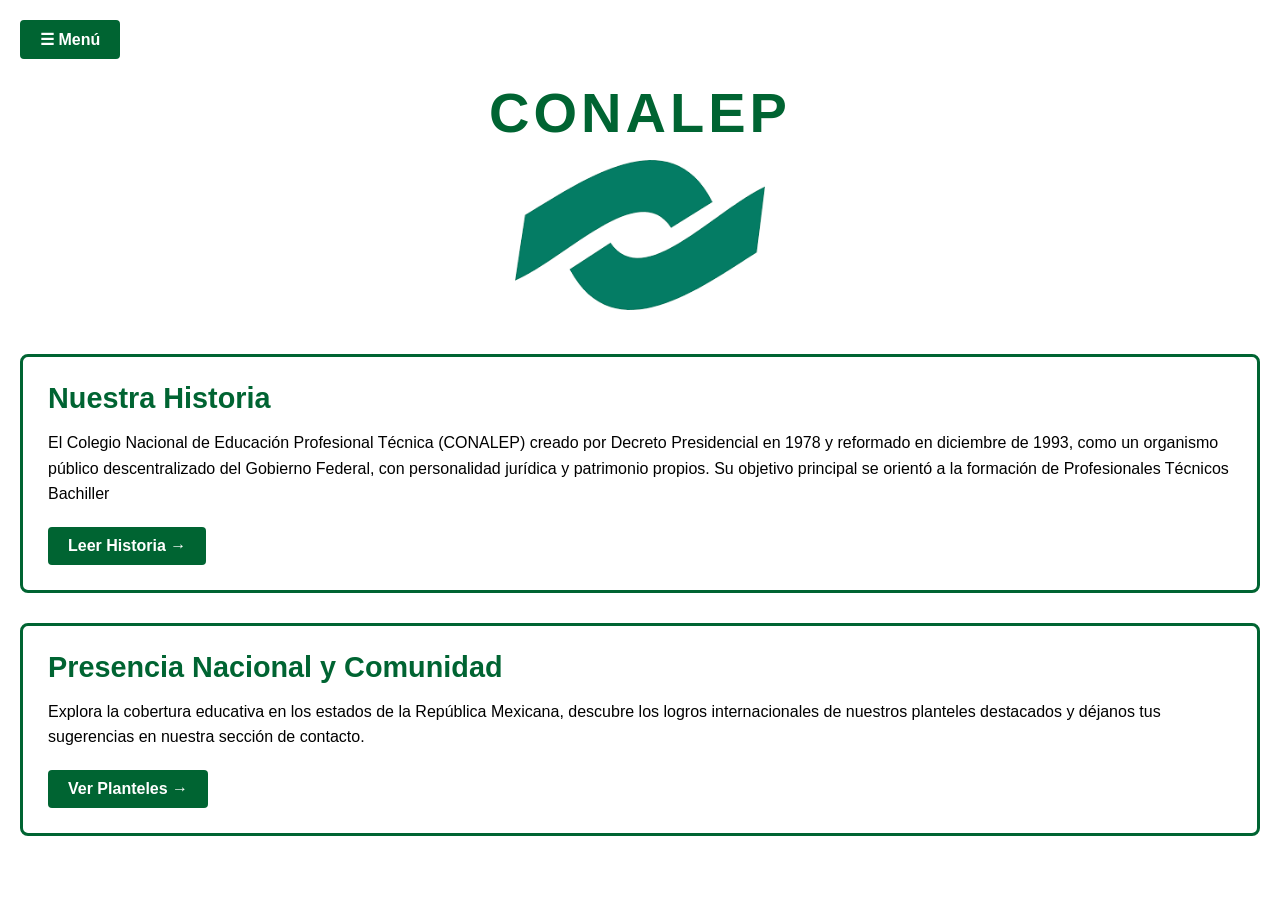
<file: index.html>
<!DOCTYPE html>
<html lang="es">
<head>
    <meta charset="UTF-8">
    <meta name="viewport" content="width=device-width, initial-scale=1.0">
    <title>CONALEP - Inicio</title>
    <link rel="stylesheet" href="style-index.css">
</head>
<body>

    <!-- Menú Superior Izquierda -->
    <nav class="menu-contenedor">
        <button class="menu-boton" id="btnMenu">☰ Menú</button>
        <ul class="menu-lista" id="listaMenu">
            <li><a href="index.html">Inicio</a></li>
            <li><a href="historia.html">Historia</a></li>
            <li><a href="planteles.html">Planteles y Sugerencias</a></li>
        </ul>
    </nav>

    <!-- Encabezado Principal Centrado -->
    <header class="encabezado-principal">
        <h1>CONALEP</h1>
        <!-- Logo oficial del CONALEP en formato SVG responsivo utilizando solo verde y blanco -->
        <img src="logo.png" alt="Logo del conalep" class="logo">
    </header>

    <!-- Contenido Resumen -->
    <main class="contenido-centro">
        <section class="tarjeta-resumen">
            <h2>Nuestra Historia</h2>
            <p>El Colegio Nacional de Educación Profesional Técnica (CONALEP) creado por Decreto Presidencial en 1978 y reformado en diciembre de 1993, como un organismo público descentralizado del Gobierno Federal, con personalidad jurídica y patrimonio propios. Su objetivo principal se orientó a la formación de Profesionales Técnicos Bachiller</p>
            <a href="historia.html" class="enlace-conalep">Leer Historia →</a>
        </section>

        <section class="tarjeta-resumen">
            <h2>Presencia Nacional y Comunidad</h2>
            <p>Explora la cobertura educativa en los estados de la República Mexicana, descubre los logros internacionales de nuestros planteles destacados y déjanos tus sugerencias en nuestra sección de contacto.</p>
            <a href="planteles.html" class="enlace-conalep">Ver Planteles →</a>
        </section>
    </main>

    <script src="script-index.js"></script>
</body>
</html>
</file>
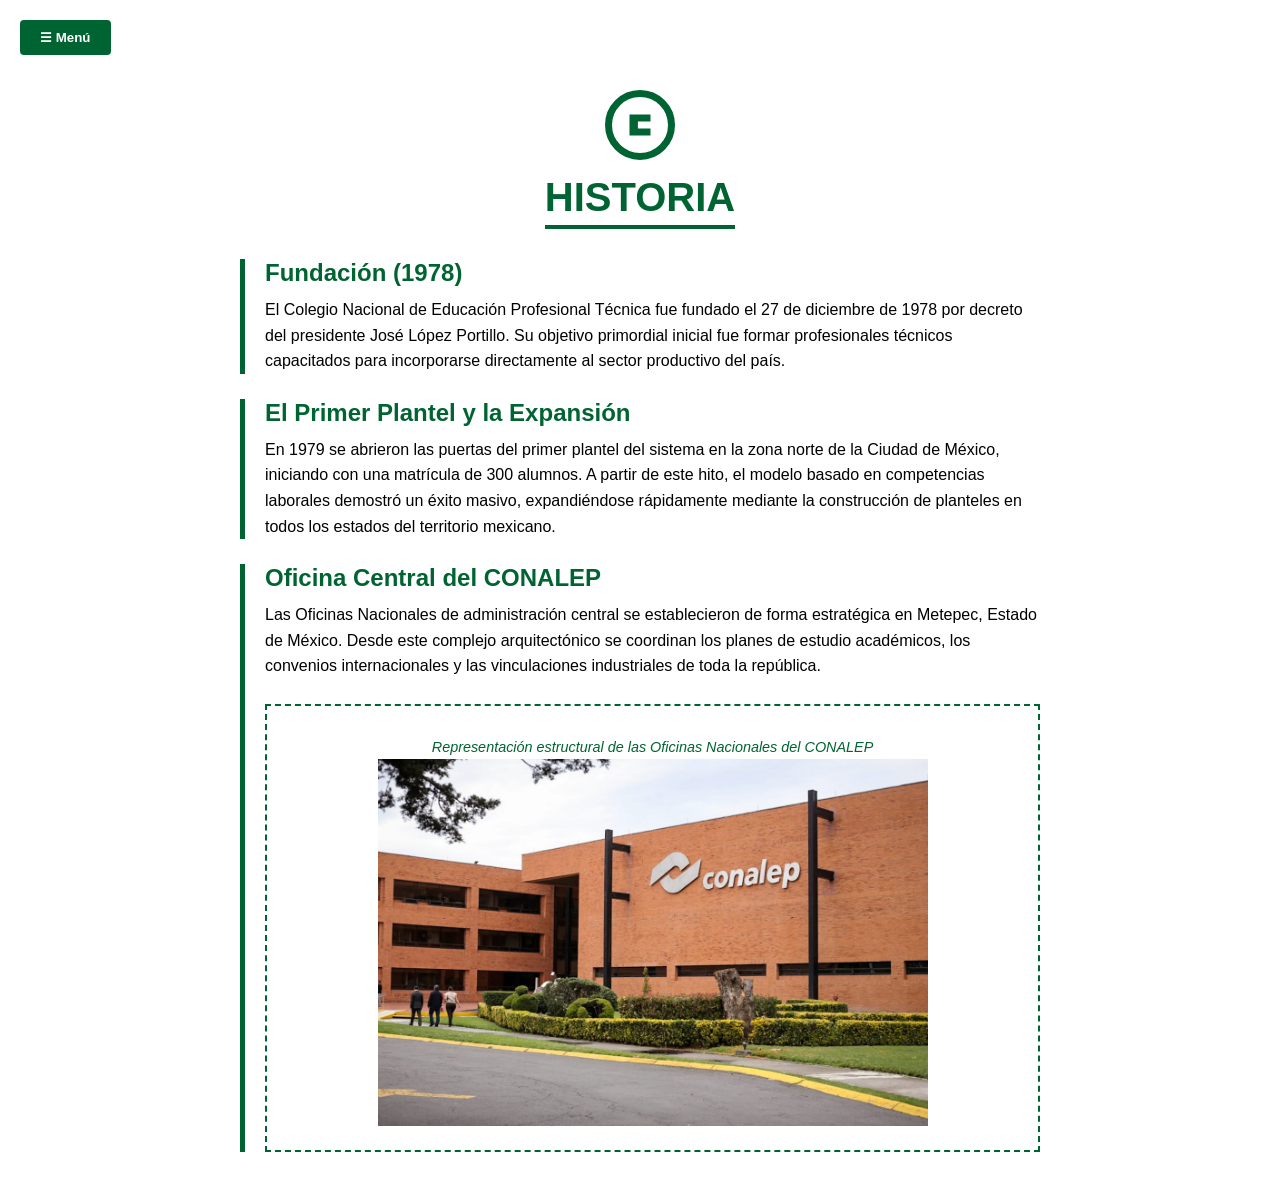
<file: historia.html>
<!DOCTYPE html>
<html lang="es">
<head>
    <meta charset="UTF-8">
    <meta name="viewport" content="width=device-width, initial-scale=1.0">
    <title>CONALEP - Historia</title>
    <link rel="stylesheet" href="style-historia.css">
</head>
<body>

    <nav class="menu-contenedor">
        <button class="menu-boton" id="btnMenu">☰ Menú</button>
        <ul class="menu-lista" id="listaMenu">
            <li><a href="index.html">Inicio</a></li>
            <li><a href="historia.html">Historia</a></li>
            <li><a href="planteles.html">Planteles y Sugerencias</a></li>
        </ul>
    </nav>

    <header class="encabezado-paginas">
        <div class="logo-mini-izq">
            <svg viewBox="0 0 100 100" xmlns="http://w3.org">
                <circle cx="50" cy="50" r="45" stroke="#006432" stroke-width="10" fill="none"/>
                <path d="M35 35 H65 V45 H47 V55 H65 V65 H35 Z" fill="#006432"/>
            </svg>
        </div>
        <h1 class="titulo-pagina">Historia</h1>
    </header>

    <main class="contenedor-historia">
        <article class="bloque-texto">
            <h2>Fundación (1978)</h2>
            <p>El Colegio Nacional de Educación Profesional Técnica fue fundado el 27 de diciembre de 1978 por decreto del presidente José López Portillo. Su objetivo primordial inicial fue formar profesionales técnicos capacitados para incorporarse directamente al sector productivo del país.</p>
        </article>

        <article class="bloque-texto">
            <h2>El Primer Plantel y la Expansión</h2>
            <p>En 1979 se abrieron las puertas del primer plantel del sistema en la zona norte de la Ciudad de México, iniciando con una matrícula de 300 alumnos. A partir de este hito, el modelo basado en competencias laborales demostró un éxito masivo, expandiéndose rápidamente mediante la construcción de planteles en todos los estados del territorio mexicano.</p>
        </article>

        <article class="bloque-texto">
            <h2>Oficina Central del CONALEP</h2>
            <p>Las Oficinas Nacionales de administración central se establecieron de forma estratégica en Metepec, Estado de México. Desde este complejo arquitectónico se coordinan los planes de estudio académicos, los convenios internacionales y las vinculaciones industriales de toda la república.</p>
            
            <!-- Contenedor de Imagen de Oficinas Centrales utilizando vectores puros (Verde/Blanco) para no romper la regla cromática -->
            <div class="imagen-oficina-vectorial">
                <p class="pie-foto">Representación estructural de las Oficinas Nacionales del CONALEP</p>
                <img src="ofi.jpeg" alt="Oficinas conalep" class="oficinas">
            </div>
        </article>
    </main>

    <script src="script-historia.js"></script>
</body>
</html>
</file>
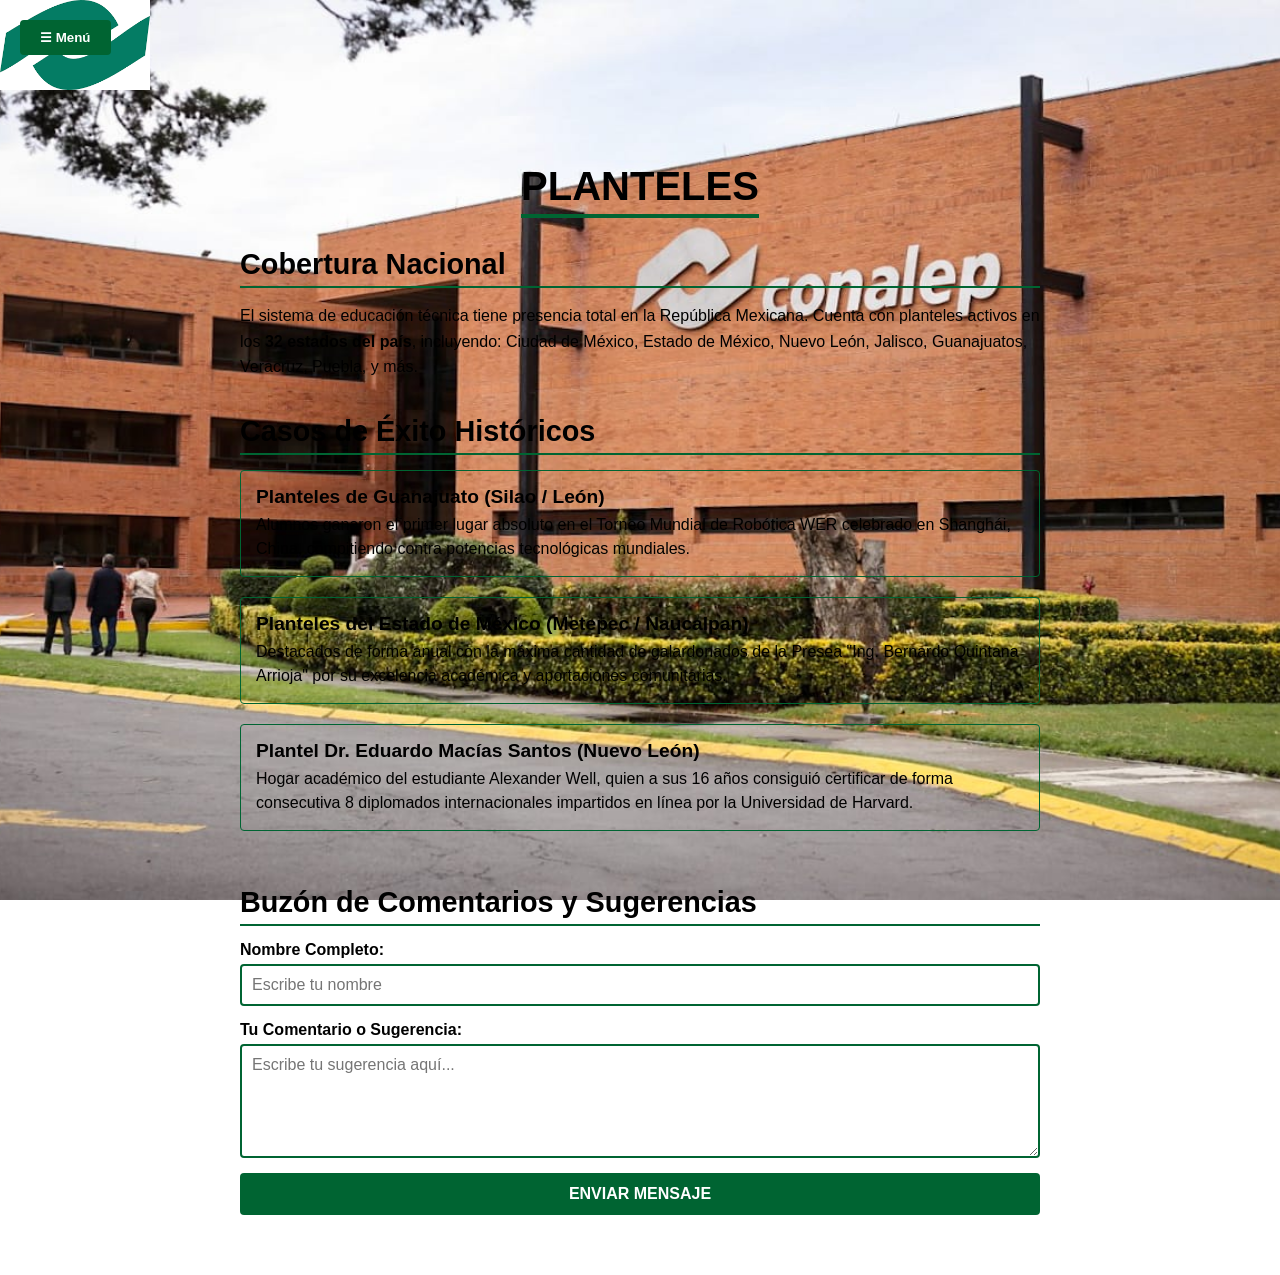
<file: planteles.html>
<!DOCTYPE html>
<html lang="es">
<head>
    <meta charset="UTF-8">
    <meta name="viewport" content="width=device-width, initial-scale=1.0">
    <title>CONALEP - Planteles y Comentarios</title>
    <link rel="stylesheet" href="style-planteles.css">
</head>
<body>
    <img src="logo.png" alt="Logo del conalep" class="logo">
    <nav class="menu-contenedor">
        <button class="menu-boton" id="btnMenu">☰ Menú</button>
        <ul class="menu-lista" id="listaMenu">
            <li><a href="index.html">Inicio</a></li>
            <li><a href="historia.html">Historia</a></li>
            <li><a href="planteles.html">Planteles y Sugerencias</a></li>
        </ul>
    </nav>

    <header class="encabezado-paginas">
        <h1 class="titulo-pagina">Planteles</h1>
    </header>

    <main class="contenedor-planteles">
        <!-- Resumen Inicial de Estados -->
        <section class="seccion-estados">
            <h2>Cobertura Nacional</h2>
            <p>El sistema de educación técnica tiene presencia total en la República Mexicana. Cuenta con planteles activos en los <strong>32 estados del país</strong>, incluyendo: Ciudad de México, Estado de México, Nuevo León, Jalisco, Guanajuatos, Veracruz, Puebla, y más.</p>
        </section>

        <!-- Lista de Planteles y Hazañas Reales -->
        <section class="lista-hazas">
            <h2>Casos de Éxito Históricos</h2>
            <div class="haza-item">
                <h3>Planteles de Guanajuato (Silao / León)</h3>
                <p>Alumnos ganaron el primer lugar absoluto en el Torneo Mundial de Robótica WER celebrado en Shanghái, China, compitiendo contra potencias tecnológicas mundiales.</p>
            </div>
            <div class="haza-item">
                <h3>Planteles del Estado de México (Metepec / Naucalpan)</h3>
                <p>Destacados de forma anual con la máxima cantidad de galardonados de la Presea "Ing. Bernardo Quintana Arrioja" por su excelencia académica y aportaciones comunitarias.</p>
            </div>
            <div class="haza-item">
                <h3>Plantel Dr. Eduardo Macías Santos (Nuevo León)</h3>
                <p>Hogar académico del estudiante Alexander Well, quien a sus 16 años consiguió certificar de forma consecutiva 8 diplomados internacionales impartidos en línea por la Universidad de Harvard.</p>
            </div>
        </section>

        <!-- Formulario de Sugerencias Requerido -->
        <section class="seccion-comentarios">
            <h2>Buzón de Comentarios y Sugerencias</h2>
            <form id="formularioSugerencias" class="formulario-conalep">
                <div class="campo">
                    <label for="nombreUsuario">Nombre Completo:</label>
                    <input type="text" id="nombreUsuario" required placeholder="Escribe tu nombre">
                </div>
                <div class="campo">
                    <label for="mensajeUsuario">Tu Comentario o Sugerencia:</label>
                    <textarea id="mensajeUsuario" rows="5" required placeholder="Escribe tu sugerencia aquí..."></textarea>
                </div>
                <button type="submit" class="boton-enviar">Enviar Mensaje</button>
            </form>
            <!-- Contenedor dinámico de respuesta exitosa -->
            <div id="mensajeExito" class="alerta-exito"></div>
        </section>
    </main>

    <script src="script-planteles.js"></script>
</body>
</html>
</file>
<file: style-index.css>
* {
    margin: 0;
    padding: 0;
    box-sizing: border-box;
    font-family: 'Segoe UI', Tahoma, Geneva, Verdana, sans-serif;
}

body {
    background-color: #ffffff;
    color: #006432;
    min-height: 100vh;
    padding: 20px;
}

.menu-contenedor {
    position: absolute;
    top: 20px;
    left: 20px;
    z-index: 1000;
}

.body {
background-image: p1.jpeg;
background-repeat: no-repeat;
background-size: cover;
background-position: center;
background-attachment: fixed;
margin: 0;
height: 100vh;
}

.logo { 
width: 250px;
}

.menu-boton {
    background-color: #006432;
    color: #ffffff;
    border: 20px solid #006432;
    border-width: 10px 20px;
    cursor: pointer;
    font-size: 16px;
    font-weight: bold;
    border-radius: 4px;
}

.menu-lista {
    list-style: none;
    background-color: #ffffff;
    border: 2px solid #006432;
    margin-top: 5px;
    display: none;
    border-radius: 4px;
    width: 220px;
}

.menu-lista li a {
    display: block;
    padding: 12px 15px;
    color: #006432;
    text-decoration: none;
    font-weight: 600;
}

.menu-lista li a:hover {
    background-color: #006432;
    color: #ffffff;
}

.encabezado-principal {
    text-align: center;
    margin-top: 60px;
    margin-bottom: 40px;
}

.encabezado-principal h1 {
    font-size: 3.5rem;
    letter-spacing: 4px;
    margin-bottom: 15px;
    text-transform: uppercase;
}

.contenido-centro {
    max-width: 1600px;
    margin: 0 auto;
    display: grid;
    gap: 30px;
    padding-bottom: 40px;
}

.tarjeta-resumen {
    border: 3px solid #006432;
    padding: 25px;
    border-radius: 8px;
    background-color: #ffffff;
}

.tarjeta-resumen h2 {
    margin-bottom: 15px;
    font-size: 1.8rem;
}

.tarjeta-resumen p {
    line-height: 1.6;
    margin-bottom: 20px;
    color: #000000;
}

.enlace-conalep {
    display: inline-block;
    color: #ffffff;
    background-color: #006432;
    padding: 10px 20px;
    text-decoration: none;
    font-weight: bold;
    border-radius: 4px;
}

.enlace-conalep:hover {
    background-color: #ffffff;
    color: #006432;
    outline: 2px solid #006432;
}
</file>
<file: style-historia.css>
* {
    margin: 0;
    padding: 0;
    box-sizing: border-box;
    font-family: 'Segoe UI', sans-serif;
}

body {
    background-color: #ffffff;
    color: #006432;
    padding: 20px;
}

.menu-contenedor {
    position: absolute;
    top: 20px;
    left: 20px;
    z-index: 1000;
}

.menu-boton {
    background-color: #006432;
    color: #ffffff;
    border: 10px solid #006432;
    border-width: 10px 20px;
    cursor: pointer;
    font-weight: bold;
    border-radius: 4px;
}

.oficinas {
width: 100%;
max-width: 550px;
}

.menu-lista {
    list-style: none;
    background-color: #ffffff;
    border: 2px solid #006432;
    margin-top: 5px;
    display: none;
    border-radius: 4px;
    width: 220px;
}

.menu-lista li a {
    display: block;
    padding: 12px 15px;
    color: #006432;
    text-decoration: none;
    font-weight: 600;
}

.menu-lista li a:hover {
    background-color: #006432;
    color: #ffffff;
}

.encabezado-paginas {
    display: flex;
    flex-direction: column;
    align-items: center;
    margin-top: 70px;
    margin-bottom: 30px;
    gap: 15px;
}

.logo-mini-izq {
    width: 70px;
    height: 70px;
}

.titulo-pagina {
    font-size: 2.5rem;
    text-transform: uppercase;
    border-bottom: 4px solid #006432;
    padding-bottom: 5px;
}

.contenedor-historia {
    max-width: 800px;
    margin: 0 auto;
    display: flex;
    flex-direction: column;
    gap: 25px;
    padding-bottom: 5px;
}

.bloque-texto {
    border-left: 5px solid #006432;
    padding-left: 20px;
}

.bloque-texto h2 {
    margin-bottom: 10px;
    font-size: 1.5rem;
}

.bloque-texto p {
    line-height: 1.6;
    color: #000000;
}

.imagen-oficina-vectorial {
    margin-top: 25px;
    text-align: center;
    border: 2px dashed #006432;
    padding: 20px;
    background-color: #ffffff;
}

.svg-edificio {
    max-width: 300px;
    width: 100%;
}

.pie-foto {
    font-size: 0.9rem;
    margin-top: 10px;
    font-style: italic;
    color: #006432 !important;
}
</file>
<file: style-planteles.css>
* {
    margin: 0;
    padding: 0;
    box-sizing: border-box;
    font-family: 'Segoe UI', sans-serif;
}

body {
   background-image: url("p1.jpeg");
   background-size: cover;
   background-repeat: no-repeat;
   background-position: center;
   background-attachment: fixed;
}

.menu-contenedor {
    position: absolute;
    top: 20px;
    left: 20px;
    z-index: 1000;
}

.menu-boton {
    background-color: #006432;
    color: #ffffff;
    border: 10px solid #006432;
    border-width: 10px 20px;
    cursor: pointer;
    font-weight: bold;
    border-radius: 4px;
}

.menu-lista {
    list-style: none;
    background-color: #ffffff;
    border: 2px solid #006432;
    margin-top: 5px;
    display: none;
    border-radius: 4px;
    width: 220px;
}

.logo {
width: 150px;
left: 500px;
}

.menu-lista li a {
    display: block;
    padding: 12px 15px;
    color: #006432;
    text-decoration: none;
    font-weight: 600;
}

.menu-lista li a:hover {
    background-color: #006432;
    color: #ffffff;
}

.encabezado-paginas {
    display: flex;
    flex-direction: column;
    align-items: center;
    margin-top: 70px;
    margin-bottom: 30px;
    gap: 15px;
}

.titulo-pagina {
    font-size: 2.5rem;
    text-transform: uppercase;
    border-bottom: 4px solid #006432;
    padding-bottom: 5px;
}

.contenedor-planteles {
    max-width: 800px;
    margin: 0 auto;
    display: flex;
    flex-direction: column;
    gap: 35px;
    padding-bottom: 60px;
}

.seccion-estados h2, .lista-hazas h2, .seccion-comentarios h2 {
    font-size: 1.8rem;
    margin-bottom: 15px;
    border-bottom: 2px solid #006432;
    padding-bottom: 5px;
}

.seccion-estados p {
    line-height: 1.6;
    color: #000000;
}

.haza-item {
    margin-bottom: 20px;
    padding: 15px;
    border: 1px solid #006432;
    border-radius: 4px;
}

.haza-item h3 {
    margin-bottom: 5px;
    font-size: 1.2rem;
}

.haza-item p {
    color: #000000;
    line-height: 1.5;
}

.formulario-conalep {
    display: flex;
    flex-direction: column;
    gap: 15px;
}

.campo {
    display: flex;
    flex-direction: column;
    gap: 5px;
}

.campo label {
    font-weight: bold;
}

.campo input, .campo textarea {
    border: 2px solid #006432;
    background-color: #ffffff;
    color: #000000;
    padding: 10px;
    font-size: 16px;
    border-radius: 4px;
}

.campo input:focus, .campo textarea:focus {
    outline: none;
    background-color: #f0fdf4;
}

.boton-enviar {
    background-color: #006432;
    color: #ffffff;
    border: none;
    padding: 12px;
    font-size: 16px;
    font-weight: bold;
    cursor: pointer;
    border-radius: 4px;
    text-transform: uppercase;
}

.boton-enviar:hover {
    background-color: #ffffff;
    color: #006432;
    outline: 2px solid #006432;
}

.alerta-exito {
    margin-top: 15px;
    padding: 15px;
    border: 2px solid #006432;
    background-color: #ffffff;
    color: #006432;
    font-weight: bold;
    display: none;
    border-radius: 4px;
    text-align: center;
}
</file>
